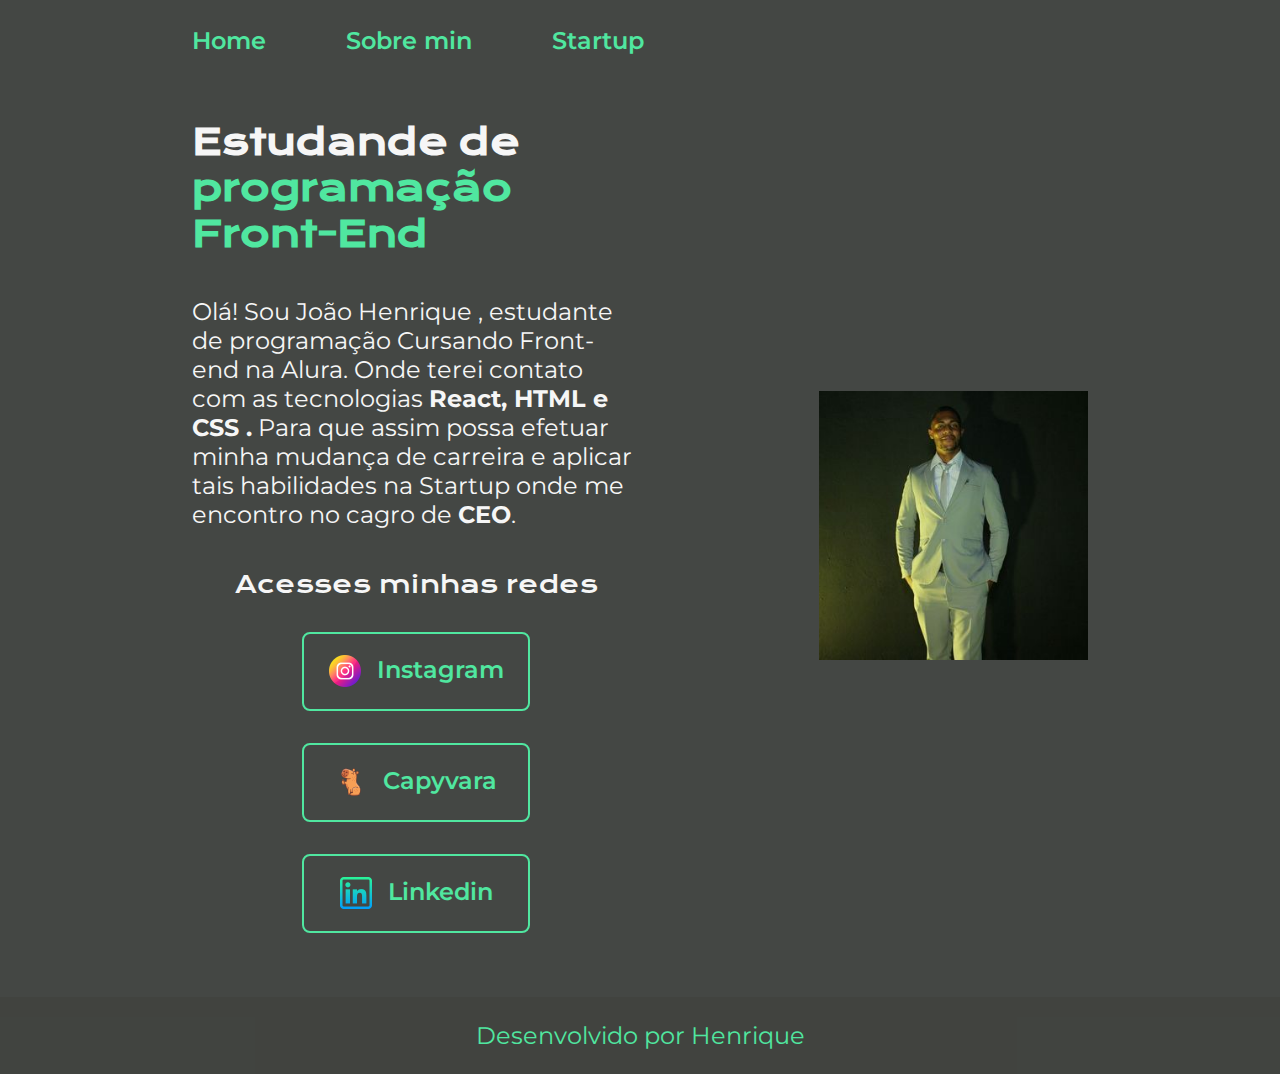
<file: index.html>
<!DOCTYPE html>
<html lang="en">
<head>
  <meta charset="UTF-8">
  <meta name="viewport" content="width=device-width, initial-scale=1.0">
  <title>Portifolio</title>
  <link rel="stylesheet" href="./style/style.css">
</head>
<body>
  <header class="cabecalho">
    <nav class="cabecalho__menu">
      <a class="cabecalho__menu__link" href="index.html">Home </a>
      <a class="cabecalho__menu__link" href="about.html">Sobre min</a>
      <a class="cabecalho__menu__link" href="startup.html">Startup</a>
    </nav>
  </header>
  <main class="apresentacao">
    <section class="apresentacao__conteudo">
      <h1 class="apresentacao__conteudo__titulo">Estudande de  <strong class="titulo-destaque"> programação Front-End</strong>  </h1>
      <p class="apresentacao__conteudo__texto">Olá! Sou João Henrique , estudante de programação Cursando Front-end na Alura.
        Onde terei contato com as tecnologias  <strong>React, HTML e CSS .</strong> Para que assim possa efetuar minha mudança de carreira 
        e aplicar tais habilidades na Startup onde me encontro no cagro de <strong>CEO</strong>.</p>
     
        <div class="apresentacao__links">

        <h2 class="apresentacao__links__subtitulo"> Acesses minhas redes </h2>

        <a class="apresentacao__links__navegacao" href="https://www.instagram.com/henrique.silva.santo/">
          <img src="./assets/instagram (1).png" alt="Icone Instagram">Instagram
        </a>

        <a class="apresentacao__links__navegacao" href="https://www.instagram.com/capyvara.company/"> 
          <img src="./assets/capivara.png" alt="Capyvara">Capyvara
        </a>

        <a class="apresentacao__links__navegacao" href="https://www.linkedin.com/in/jo%C3%A3o-henrique-6094b6210/">
          <img src="./assets/linkedin.png" >Linkedin

        </a>
        
      </div>
      </section>
       <img class="apresentacao__image" src="./assets/246023983_853147602039018_8754334937573738681_n(1).jpg" alt="Um caa muito Gato ">
  </main>
  <footer class="rodape">
    <P>Desenvolvido por Henrique</P>
  </footer>
</body>
</html>
</file>
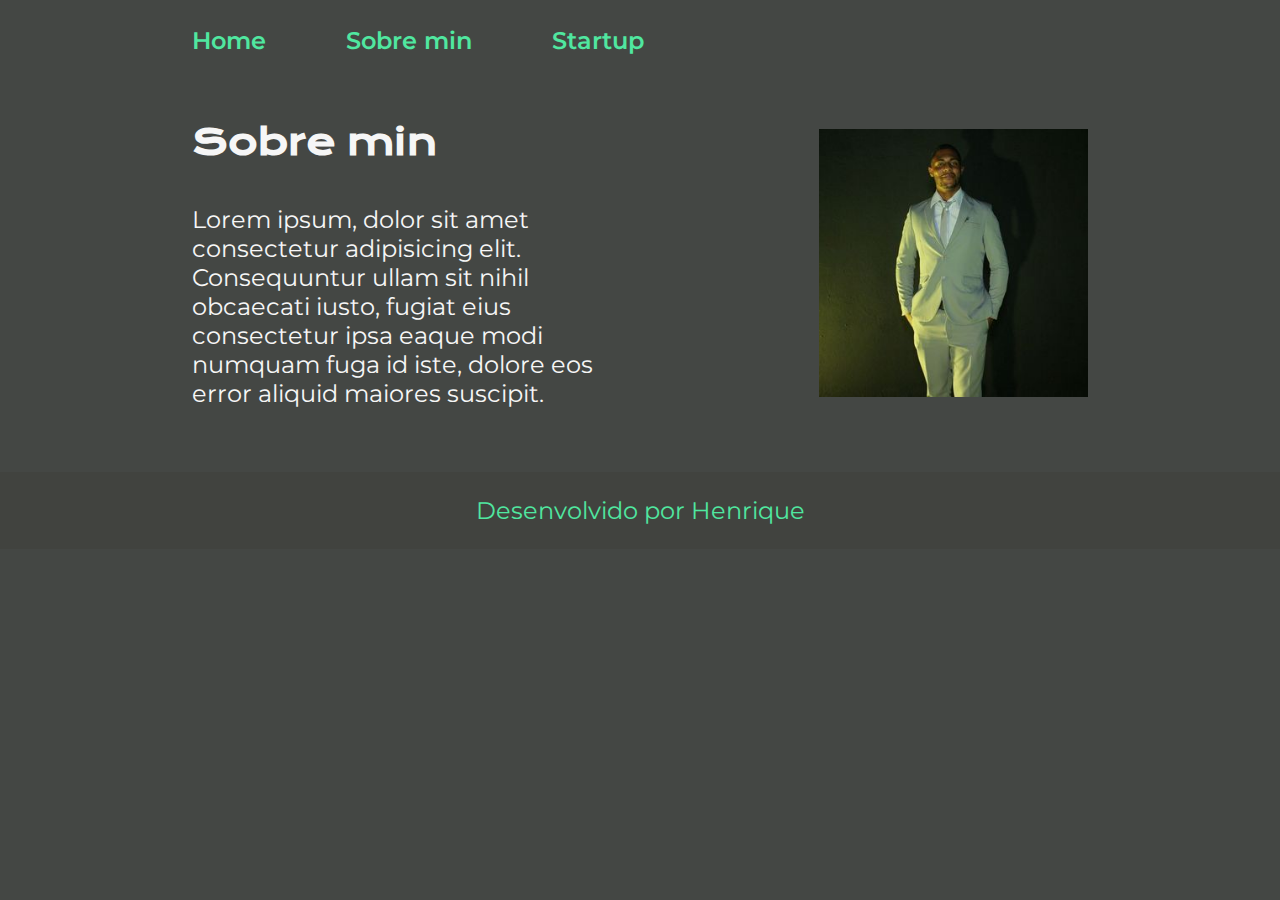
<file: about.html>
<!DOCTYPE html>
<html lang="pt-br">
<head>
    <meta charset="UTF-8">
    <meta name="viewport" content="width=device-width, initial-scale=1.0">
    <title>Sobre min</title>
    <link rel="stylesheet" href="./style/style.css">
</head>
<body>

  <header class="cabecalho">
    <nav class="cabecalho__menu">
        <a class="cabecalho__menu__link" href="index.html">Home </a>
        <a class="cabecalho__menu__link" href="about.html">Sobre min</a>
        <a class="cabecalho__menu__link" href="startup.html">Startup</a>
      </nav>
    </header>
  
  <main class="apresentacao">
    <section class="apresentacao__conteudo">

        <h1 class="apresentacao__conteudo__titulo">Sobre min</h1>

        <p class="apresentacao__conteudo__texto">Lorem ipsum, dolor sit amet consectetur adipisicing elit. Consequuntur ullam sit nihil obcaecati iusto, fugiat eius consectetur ipsa eaque modi numquam fuga id iste, dolore eos error aliquid maiores suscipit.</p>

    </section> 
    
    <img class="apresentacao__image" src="./assets/246023983_853147602039018_8754334937573738681_n(1).jpg" alt="Um caa muito Gato "> 

  </main>

  <footer class="rodape">
    <P>Desenvolvido por Henrique</P>
  </footer>
</body>
</html>
</file>
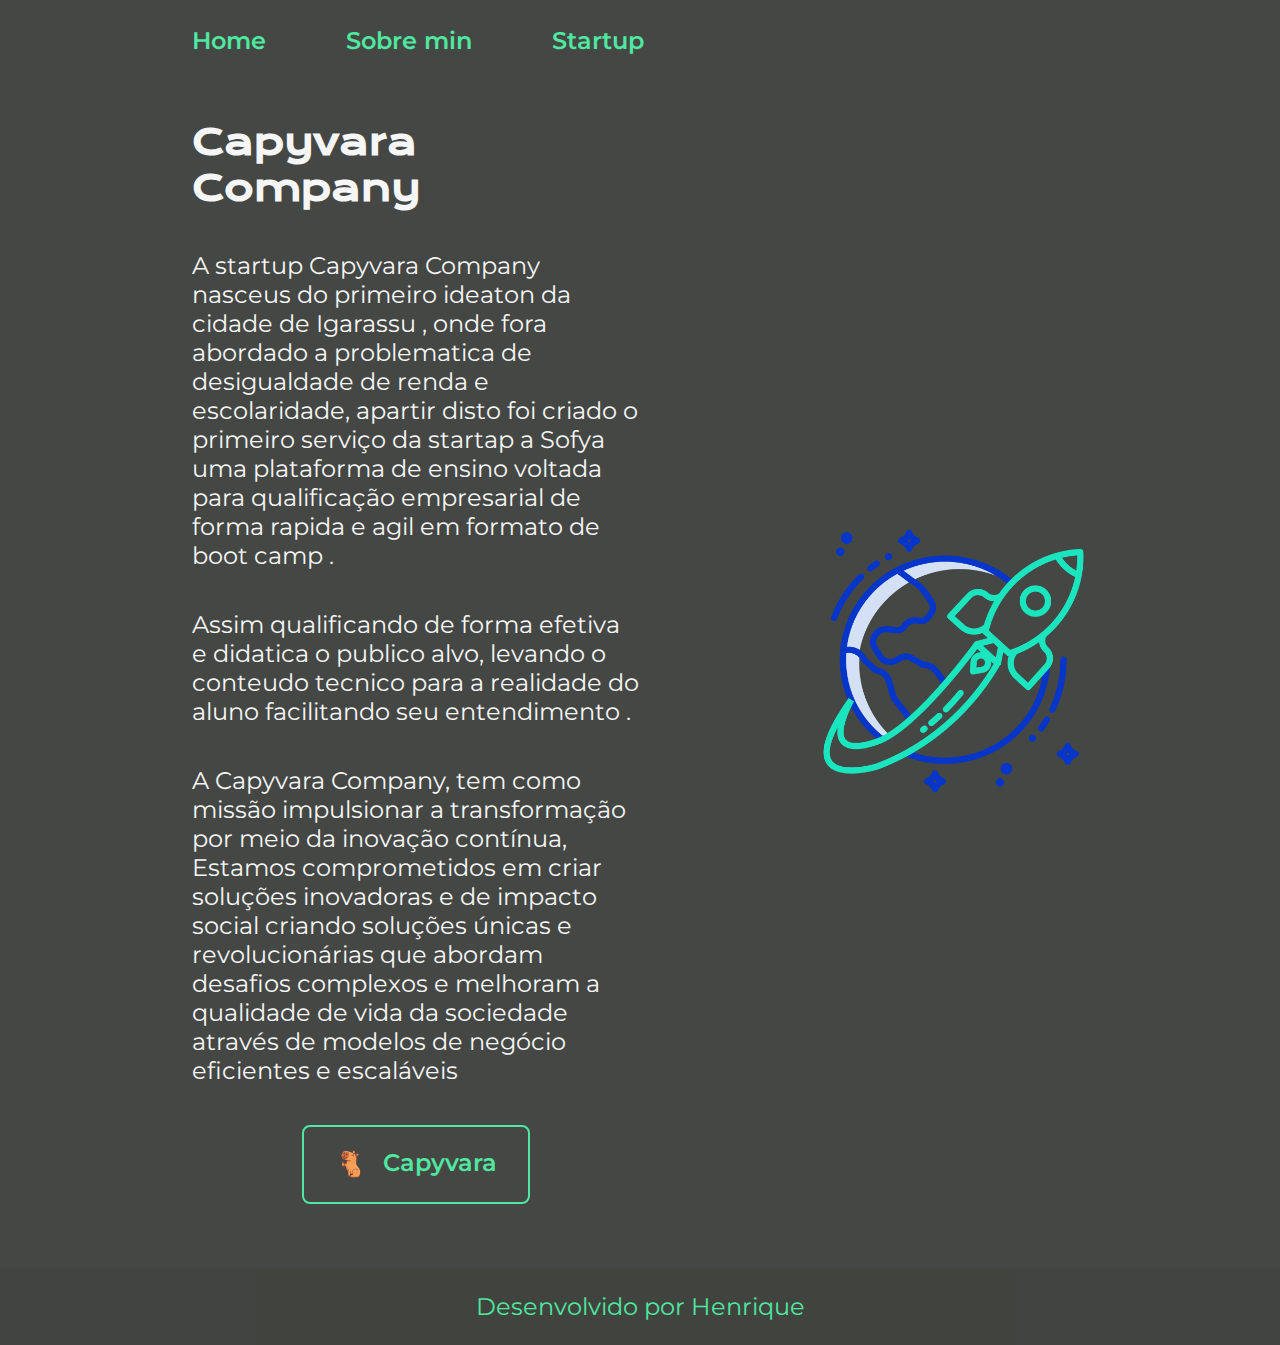
<file: startup.html>
<!DOCTYPE html>
<html lang="pt-br">
<head>
    <meta charset="UTF-8">
    <meta name="viewport" content="width=device-width, initial-scale=1.0">
    <title>Startup</title>
    <link rel="stylesheet" href="./style/style.css">
</head>
<body>
    <header class="cabecalho">
        <nav class="cabecalho__menu">
            <a class="cabecalho__menu__link" href="index.html">Home </a>
            <a class="cabecalho__menu__link" href="about.html">Sobre min</a>
            <a class="cabecalho__menu__link" href="startup.html">Startup</a>
          </nav>
        </header>

    <main class="apresentacao">
        <section class="apresentacao__conteudo">

            <h1 class="apresentacao__conteudo__titulo"> Capyvara Company</h1>
            <p class="apresentacao__conteudo__texto">A startup Capyvara Company nasceus do primeiro ideaton da cidade de Igarassu , onde fora abordado a problematica de desigualdade de renda e escolaridade, apartir disto foi criado o primeiro serviço da startap a Sofya uma plataforma de ensino voltada para qualificação empresarial de forma rapida e agil em formato de boot camp . <br> <p class="apresentacao__conteudo__texto">Assim qualificando de forma efetiva e didatica o publico alvo, levando o conteudo tecnico para a realidade do aluno facilitando seu entendimento .</p> 
                <p class="apresentacao__conteudo__texto">A Capyvara Company, tem como missão impulsionar a transformação por meio da inovação contínua, Estamos comprometidos em criar soluções inovadoras e de impacto social criando soluções únicas e revolucionárias que abordam desafios complexos e melhoram a qualidade de vida da sociedade através de modelos de negócio eficientes e escaláveis </p>
                
               <div class="apresentacao__links">
               
                <a class="apresentacao__links__navegacao" href="https://www.instagram.com/capyvara.company/"> 
                    <img src="./assets/capivara.png" alt="Capyvara">Capyvara
                  </a>

               </div>
        </section>
        <img class="apresentacao__image" src="./assets/foguete.png" alt="foquete">
    </main>

    <footer class="rodape">
        <P>Desenvolvido por Henrique</P>
      </footer>
</body>
</html>
</file>
<file: style/style.css>
@import url('https://fonts.googleapis.com/css2?family=Krona+One&family=Montserrat:wght@400;600&display=swap');

:root{
    --cor-primaria :rgb(68, 71, 68);
    --cor-secundaria: #F6F6F6; 
    --cor-terciaria :#50e7a0;
    --cor-hover: rgb(60, 138, 123);


    --font-primaria: 'Krona One', sans-serif;
    --fot-secundaria : 'Montserrat', sans-serif;
}

* {
margin: 0;
padding: 0;

}

body {
    /* height: 100vh; */
    box-sizing: border-box;
    background-color: var(--cor-primaria);  
    color: var(--cor-secundaria); 
}

.cabecalho{

    padding:2% 0% 0% 15% ;
    
}

.cabecalho__menu{
    display: flex;
    gap: 80px;
}


.cabecalho__menu__link{

    color:var(--cor-terciaria);
    font-family:var(--fot-secundaria);
    font-size: 1.5rem;
    font-weight: 600;
    text-decoration: none;
}

.titulo-destaque {
    color: var(--cor-terciaria);
}

.apresentacao{
    padding: 5% 15%;
    display: flex;
    align-items: center;
    justify-content: space-between;
    gap: 82px;
}

.apresentacao__conteudo{
    width: 50%;
    display: flex ;
    flex-direction: column;
    gap: 40px;
}

.apresentacao__conteudo__titulo{
   
    font-family: var(--font-primaria);
    font-size: 2.25rem;

}

.apresentacao__conteudo__texto{
    
    font-family:  var(--fot-secundaria);
    font-size: 1.5rem;
    

}

.apresentacao__links{

    display: flex;
    justify-content: space-between;
    flex-direction: column;
    align-items: center;
    gap: 32px;
}

.apresentacao__links__subtitulo{

    font-family: var(--font-primaria);
    font-weight: 400;
    font-size: 1.5rem;
}

.apresentacao__links__navegacao{

    /*background-color: #50e7a0;*/
    display: flex;
    justify-content: center;
    gap: 16px ;
    width:  50%;
    text-align: center;
    border-radius: 8px;
    font-weight: 600;
    font-size: 1.5rem;
    padding: 21.5px 0;
    text-decoration: none;
    color: var(--cor-terciaria);
    font-family:var(--fot-secundaria);
    border: solid 2px var(--cor-terciaria);
    /*padding:3% ;*/
}

.apresentacao__links__navegacao:hover{

    background-color: var(--cor-hover);
}

.apresentacao__image{
    width: 30%;
}

.rodape{

    padding: 24px;
    color:var(--cor-terciaria); 
    background-color: rgba(34, 25, 15, 0.075); 
    text-align: center;
    font-family: var(--fot-secundaria);
    font-size: 1.5rem;
    font-weight: 400;
}

@media(max-width:1200px ) {
   
    .cabecalho{
        padding: 10%;

    }

    .cabecalho__menu{

        justify-content: center;
    }

    .apresentacao__links__subtitulo{

        padding: 10% ;

    }
    
    
    
    .apresentacao{
        flex-direction: column-reverse;
        padding: 5%;
    
    } 

    .apresentacao__conteudo{
        width:auto;


    }

    
}
</file>
